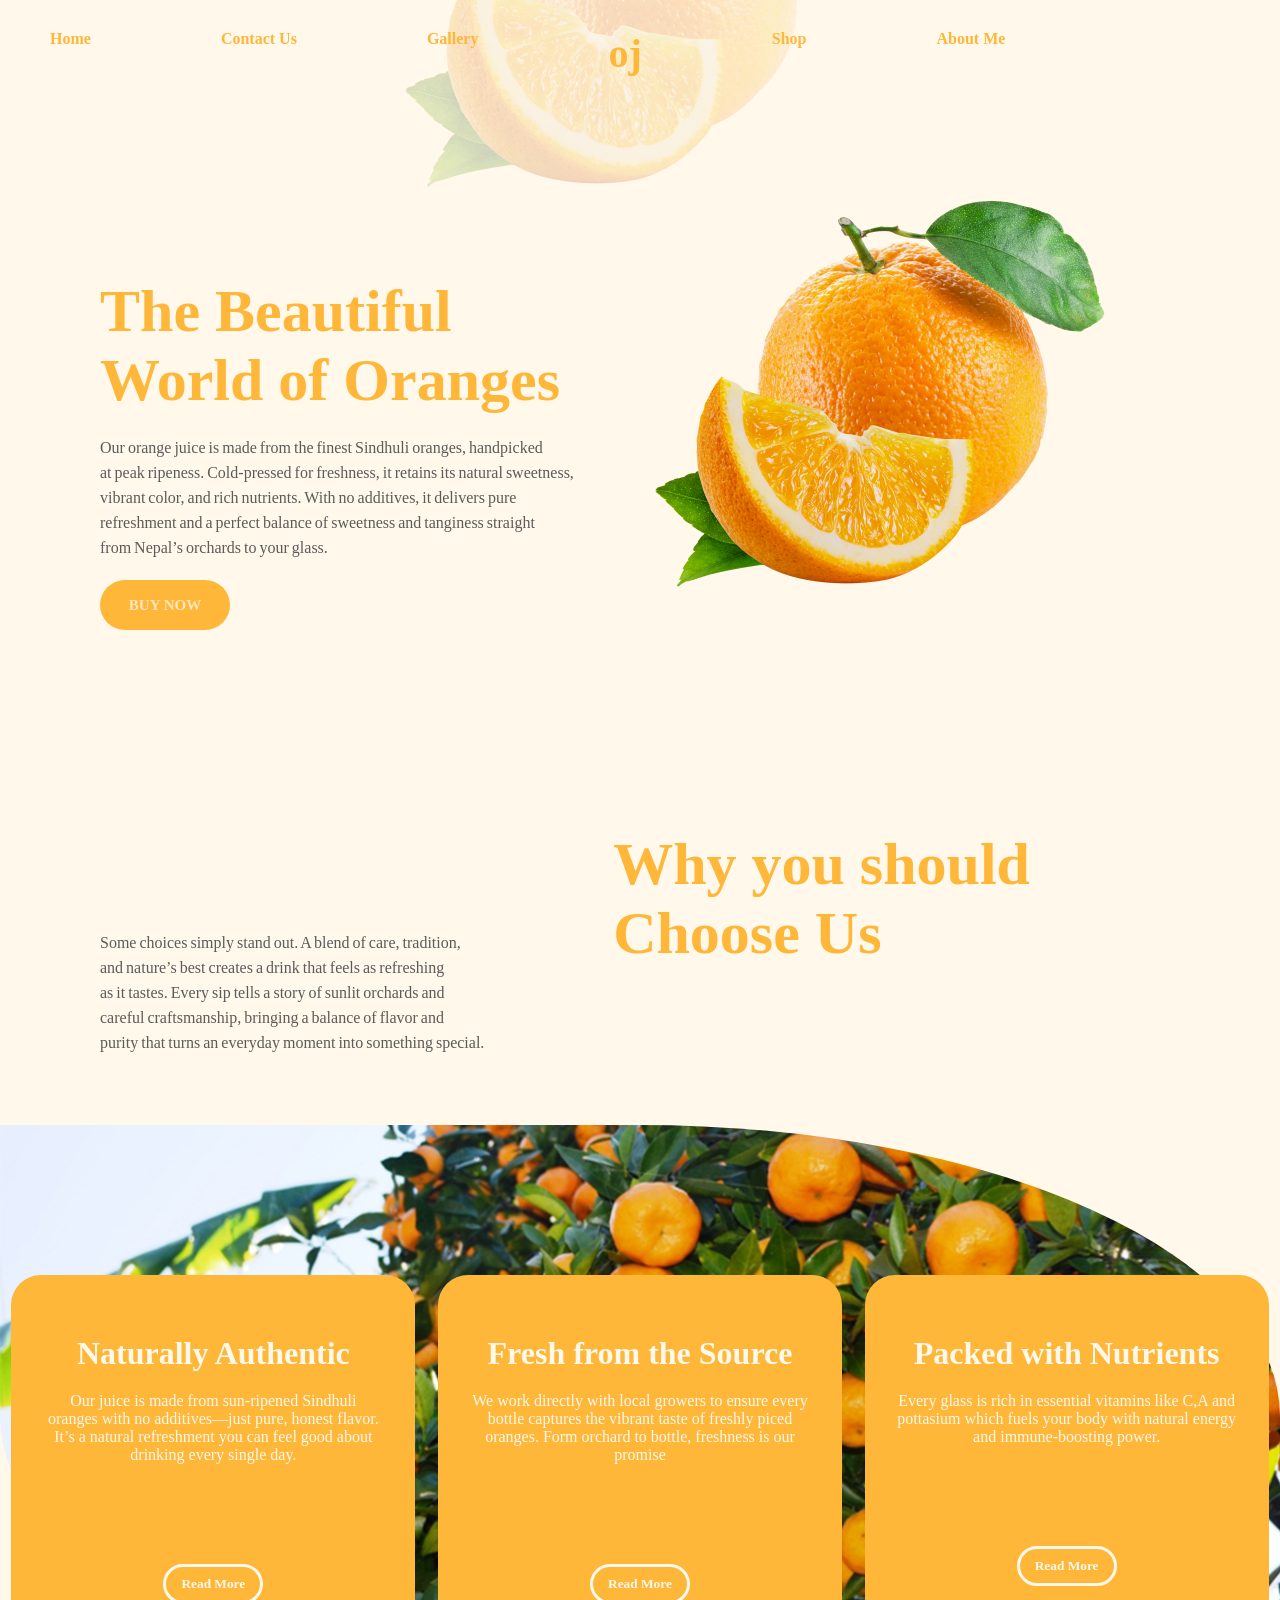
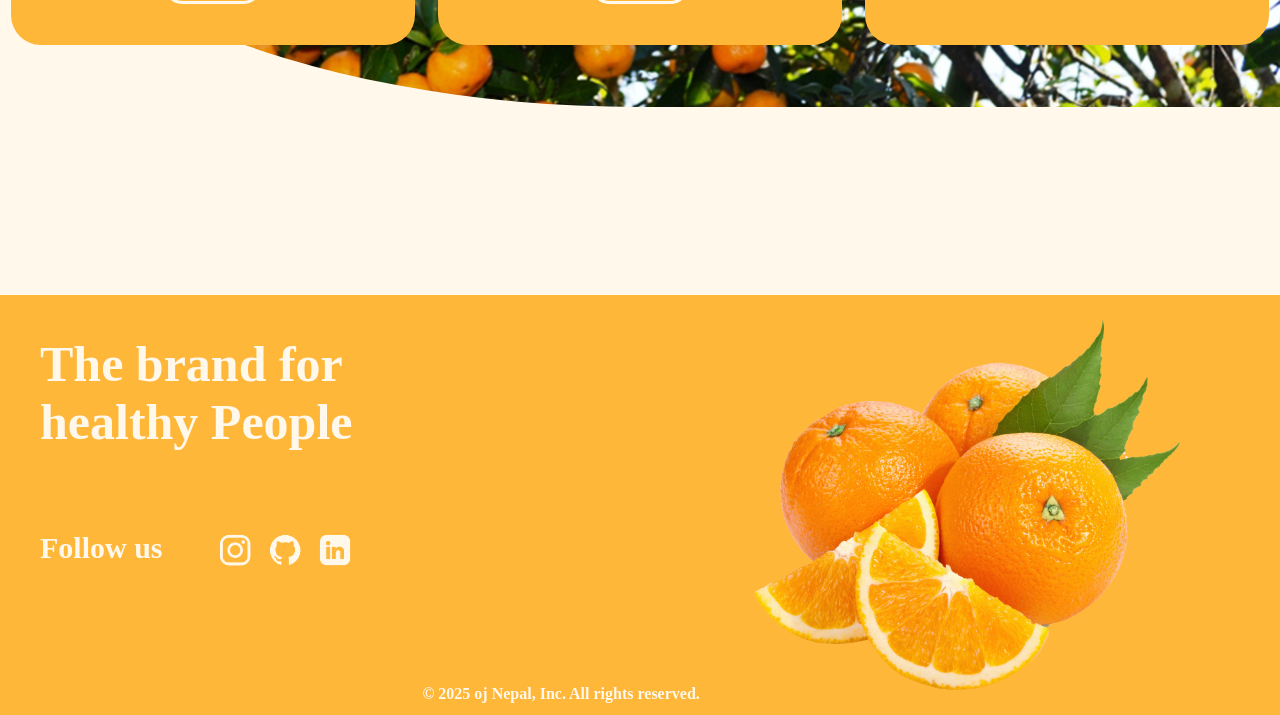
<file: index.html>
<!DOCTYPE html>
<html lang="en">
<head>
    <meta charset="UTF-8">
    <link rel="stylesheet" href="index.css">
    <meta name="viewport" content="width=device-width, initial-scale=1.0">
    <title>Home</title>
</head>
<body>
    <nav class="navbar">
        <ul>
            <li><a href="index.html">Home</a></li>
            <li><a href="contact.html">Contact Us</a></li>
            <li><a href="gallery.html">Gallery</a></li>
            <li><h1 class="header">oj</h1></li>
            <li><a href="shop.html">Shop</a></li>
            <li><a href="about.html">About Me</a></li>
            <li><a href="index.html"></a></li>
        </ul>
    </nav>
    <img class="main" src="oj1.png" alt="">
    <img class="bg" src="oj1.png" alt="">
    <div class="hometext"><h1>The Beautiful <br>World of Oranges</h1><p >Our orange juice is made from the finest Sindhuli oranges, handpicked <br>
         at peak ripeness. Cold-pressed for freshness, it retains its natural sweetness,<br>
          vibrant color, and rich nutrients. 
         With no additives, it delivers pure <br>refreshment and a perfect balance of sweetness and tanginess straight <br>
         from Nepal’s orchards to your glass.</p>
        <button>BUY NOW</button>
        </div>
        <div class="hometext2"><h1>Why you should <br>Choose Us </h1><p >Some choices simply stand out. A blend of care, tradition, <br>
            and nature’s best creates a drink that feels as refreshing <br>as it tastes. Every sip tells a story of sunlit 
             orchards and <br>careful craftsmanship, bringing a balance of flavor and <br>purity that 
             turns an everyday moment into something special.</p>
           </div>
           
           <div class="container">
           <div class="container1">
            <h1>Naturally Authentic</h1>
            <p>Our juice is made from sun-ripened Sindhuli <br>
                oranges with no additives—just pure, honest flavor. 
                 It’s a natural refreshment you can feel good about 
                  drinking every single day.</p>
                  <button><a href="">Read More </a></button>
           </div>
           <div class="container2">
            <h1>Fresh from the Source</h1>
            <p>We work directly with local growers to ensure 
                every bottle captures the vibrant taste of freshly 
                piced oranges. Form orchard to bottle, freshness is
                 our promise</p>
                 <button><a href="">Read More</a></button>
           </div>
           <div class="container3">
            <h1>Packed with Nutrients</h1>
            <p>Every glass is rich in essential vitamins like C,A  and 
                pottasium which fuels your body with natural energy and 
                immune-boosting power. </p>
                <button><a href="">Read More</a></button>
            </div>
        </div>
        <div class="wrap"><img src="banner2.jpg" alt="" class="footerbanner"></div>
        <div class="footer">
            <nav>
                <h1>The brand for <br> healthy People</h1>
                <div class="follow">
                <h2>Follow us</h2>
                <p class="maptext2">  <br>
                <a href="https://www.instagram.com/not.kalpe/" target="_blank"><img class= "instagram" src="instagram.png" alt=""></a>
                <a href="https://github.com/Kalpe-001" target="_blank"><img class= "github" src="github.png" alt=""></a>
                <a href="https://www.linkedin.com/in/abhikalp-khatri-61ba57282/" target="_blank"><img class= "linkedin" src="linkedin.png" alt=""></a></p>
            </div>
                
            </nav>
           </div>
           <p class="copyright">© 2025 oj Nepal, Inc. All rights reserved.</p>
           <img src="oj2.png" alt="" class="footerimg">
    </body>
</html>
</file>
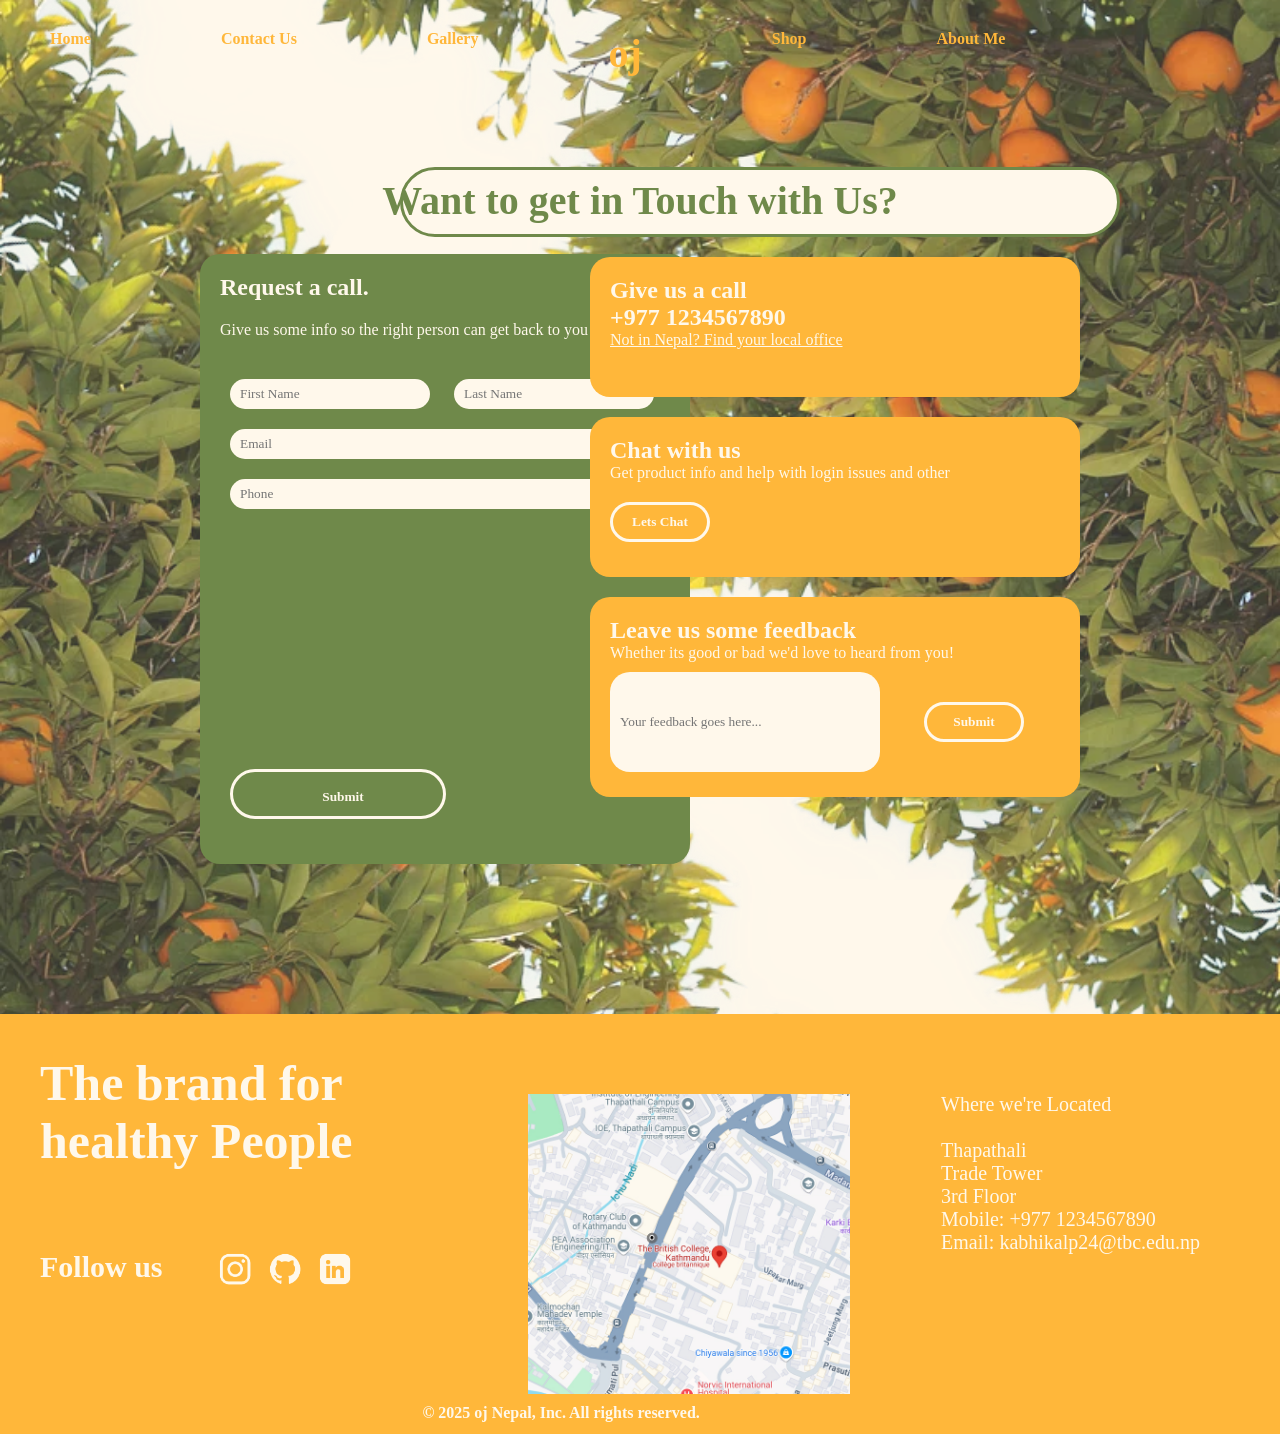
<file: contact.html>
<!DOCTYPE html>
<html lang="en">
<head>
    <meta charset="UTF-8">
    <link rel="stylesheet" href="contact.css">
    <meta name="viewport" content="width=device-width, initial-scale=1.0">
    <title>Contact</title>
</head>
<body>
    <nav class="navbar">
        <ul>
            <li><a href="index.html">Home</a></li>
            <li><a href="contact.html">Contact Us</a></li>
            <li><a href="gallery.html">Gallery</a></li>
            <li><h1 class="header">oj</h1></li>
            <li><a href="shop.html">Shop</a></li>
            <li><a href="about.html">About Me</a></li>
            <li><a href="index.html"></a></li>
        </ul>
    </nav>
    <img  class=bg1 src="bg1.png" alt="">
    <img  class=bg2 src="bg1.png" alt="">
    <div class="hometext"><button></button><h1>Want to get in Touch with Us?</h1>
       </div>
       <div class="contact">
        <h2>Request a call.</h2>
        <p>Give us some info so the right person can get back to you</p>
        <form action="">
        <input type="" placeholder="First Name" value="" id="FirstName">
        <input type="text" placeholder="Last Name" value="" id="LastName"> <br>
        <input style="width: 408px;" type="email" placeholder="Email" style="width: 367px;" value="" id="Email"> <br>
        <input style="width: 408px;" type="text" placeholder="Phone" value="" id="Phone"> 
        <button><input style="background-color: transparent" class="submit" type="submit" value="Submit" id="Submit" onclick="checkInput1()"></button>
            <script>
                function checkInput1() {
            const input = document.getElementById("FirstName").value;
            const input2= document.getElementById("LastName").value;
            const input3 = document.getElementById("Email").value;
            const input4 = document.getElementById("Phone").value;
            if (input === "" || input2=="" || input3=="" || input4=="") {
                alert("Please fill out the input field!");
            }
            else{
                alert("Credentials has been sent we will shortly get back to you")
            }
        }
            </script>
    </form>
       </div>
       <div class="call-us">
        <h2>Give us a call</h2>
        <h2>+977 1234567890</h2>
        <a href="">Not in Nepal? Find your local office</a>
       </div>
       <div class="chat">
        <h2>Chat with us</h2>
        <p>Get product info and help with login issues and other</p>
        <button>Lets Chat</button>
       </div>
       <div class="feedback">
        <h2>Leave us some feedback</h2>
        <p>Whether its good or bad we'd love to heard from you!</p>
        <input type="text" name="" id="feedback" placeholder="Your feedback goes here...">
        <button type="submit" onclick="checkInput()">Submit</button>
        <script>
            function checkInput() {
            const input = document.getElementById("feedback").value;
            if (input === "") {
                alert("Please fill out the input field!");
            }
            else{
                alert("Feedback has been sent!")
            }
        }
        </script>
    </div>
       <div class="footer">
        <nav>
            <h1>The brand for <br> healthy People</h1>
            <div class="follow">
            <h2>Follow us</h2>
            <p class="maptext2">  <br>
            <a href="https://www.instagram.com/not.kalpe/" target="_blank"><img class= "instagram" src="instagram.png" alt=""></a>
            <a href="https://github.com/Kalpe-001" target="_blank"><img class= "github" src="github.png" alt=""></a>
            <a href="https://www.linkedin.com/in/abhikalp-khatri-61ba57282/" target="_blank"><img class= "linkedin" src="linkedin.png" alt=""></a></p>
        </div>
            <a href="https://www.google.com/maps/place/The+British+College,+Kathmandu/@27.6921341,85.3169434,17z/data=!3m1!4b1!4m6!3m5!1s0x39eb19b19295555f:0xabfe5f4b310f97de!8m2!3d27.6921341!4d85.3195183!16s%2Fg%2F11bw8f8gc4?entry=ttu&g_ep=EgoyMDI1MDQwNy4wIKXMDSoASAFQAw%3D%3D" target="_blank"><img class="map" src="map.jpg" alt=""></a>
            <p class="maptext">Where we're Located <br> <br>
            Thapathali <br>
            Trade Tower <br>
            3rd Floor <br>
            Mobile: +977 1234567890 <br>
            Email: kabhikalp24@tbc.edu.np<br>
            </p>
        </nav>
       </div>
       <p class="copyright">© 2025 oj Nepal, Inc. All rights reserved.</p>
</body>
</html>
</file>
<file: index.css>
*{
    padding: 0%;
    margin: 0;
    font-family: montserrat;
}
body{
    max-width: 1320px;
    background-color: rgb(255, 248, 235);
    margin: 0 auto;
}
.navbar{
    display: flex;
    align-items: center;
}
.navbar ul{
    display: flex;
    justify-content: center;
    gap:30px;
    margin: 0;
    padding-top: 10px;
}
.navbar li{
    padding-top: 20px;
    display: inline-block;
    padding-left: 50px;
    padding-right: 50px;
}
.navbar a{
    color: rgb(255, 183, 58);
    text-decoration: none;
    font-weight: bold;
}
.navbar a:active{
    color: rgb(91, 91, 91);
}

.header{
    font-size: 40px;;
    color:rgb(255, 183, 58);
}
.navbar{
    background-color: transparent;

}
.main{
    height: 500px;
    position: absolute;
    overflow: hidden;
    top:150px;
    right: 150px;
}
.bg{
    height: 500px;
    position: absolute;
    overflow: hidden;
    top:-250px;
    right: 400px;
    opacity: 20%;
    z-index: -1;
}
.vine{
    height: 400px;
    position: absolute;
    overflow: hidden;
    top:250px;
    left: -130px;
    z-index: -1;

}
.hometext{
    padding-top: 200px;
    padding-left: 100px;
}
.hometext h1{
    font-size: 60px;
    color: rgb(255, 183, 58);
}
.hometext p{
    font-weight: 500;
    padding-top: 20px;
    word-spacing: -1px;
    line-height: 25px;
    color:rgb(91, 91, 91);
    padding-bottom: 20px;
}
.hometext2{
    padding-top: 200px;
    padding-left: 100px;
}
.hometext2 h1{
    position: absolute;
    right: 250px;
    font-size: 60px;
    color: rgb(255, 183, 58);
}
.hometext2 p{
    margin-top: 100px;
    font-weight: 500;
    word-spacing: -1px;
    line-height: 25px;
    color:rgb(91, 91, 91);
    padding-bottom: 20px;
}
.hometext button{
    color: rgb(255, 230, 187);
    font-size: 15px;
    font-weight: bold;
    height: 50px;
    width:130px;
    border-radius: 25px;
    border: none;
    background-color:rgb(255, 183, 58);
}
.hometext button:hover{
    cursor:pointer;
    color:rgb(255, 224, 171);
    background-color: rgb(253, 191, 85);
}
.container{ 
    max-width: 1320px;
    display: flex;
    margin: 0 auto;
    justify-content: center;  
    padding-top: 200px;
    padding-bottom: 100px;
}
.container1{

    width: 30%;
    border-radius: 30px;
    padding:10px;
    text-align: center;
    background-color:rgb(255, 183, 58);;
    height: 350px;
    margin-left: auto;
    margin-right: auto;

}
.container1 h1{
    color: rgb(255, 248, 235);
    padding-top: 50px;
    padding-bottom: 20px;
}
.container1 p{
    color:  rgb(255, 248, 235);
    padding-left:20px;
    padding-right: 20px;
}
.container1 button{
    height: 40px;
    width: 100px;
    border-radius: 20px;
    margin-top: 100px;
    border:solid 3px rgb(255, 248, 235);
    background-color: transparent;
    text-align: center;
}
.container1 a{
    text-decoration: none;
    font-weight: bold;
    color: rgb(255, 248, 235);;
}
.container2{
    width: 30%;
    border-radius: 30px;
    padding:10px;
    text-align: center;
    background-color:rgb(255, 183, 58);;
    height: 350px;
    margin-left: auto;
    margin-right: auto;
}
.container2 h1{
    color:  rgb(255, 248, 235);
    padding-top: 50px;
    padding-bottom: 20px;
}
.container2 p{
    color:  rgb(255, 248, 235);
    padding-left:20px;
    padding-right: 20px;
}
.container2 button{
    height: 40px;
    width: 100px;
    border-radius: 20px;
    margin-top: 100px;
    border:solid 3px rgb(255, 248, 235);
    background-color: transparent;
    text-align: center;
}
.container2 a{
    text-decoration: none;
    font-weight: bold;
    color: rgb(255, 248, 235);;
}
.container3{
    width: 30%;
    border-radius: 30px;
    padding:10px;
    text-align: center;
    background-color:rgb(255, 183, 58);;
    height: 350px;
    margin-left: auto;
    margin-right: auto;
}
.container3 h1{
    color:  rgb(255, 248, 235);
    padding-top: 50px;
    padding-bottom: 20px;
}
.container3 p{
    color:  rgb(255, 248, 235);
    padding-left:20px;
    padding-right: 20px;
}
.container3 button{
    height: 40px;
    width: 100px;
    border-radius: 20px;
    margin-top: 100px;
    border:solid 3px rgb(255, 248, 235);
    background-color: transparent;
    text-align: center;
}
.container3 a{
    text-decoration: none;
    font-weight: bold;
    color: rgb(255, 248, 235);;
}
.footerbanner{
    position: absolute;
    z-index: -1;
    width: 100%;
    left: 0;
    top: 1125px;
    border-radius: 1px 50%;



}
.footer{
    background-color: rgb(255, 183, 58);
    width: 100%;
    position: absolute;
    margin-top: 150px;
    left:0px;
    height: 420px;
}
.footer h1{
    padding: 40px;
    font-size: 50px;
    color: rgb(255, 248, 235);
}
.map{
    height: 300px ;
    position: absolute;
    right: 430px;
    bottom: 40px;
}
.maptext{
    font-weight: 500;
    font-size: 20px;
    color: rgb(255, 248, 235);
    position: absolute;
    right: 80px;
    bottom: 180px;
}
.maptext2{
    font-weight: 500;
    font-size: 20px;
    color: rgb(255, 248, 235);
    position: absolute;
    left: 40px;
    bottom: 100px;
}
.maptext2 img{
    position: absolute;
    bottom: 30px;
    z-index: 1;
}
.maptext2 a{
    text-decoration: none;
    color: rgb(255, 248, 235);
}
.maptext2 a:hover{
    text-decoration: none;
    color: rgb(187, 180, 165);
}
.footer h2{
margin-bottom: 100px;
    padding: 40px;
    font-size: 30px;
    color: rgb(255, 248, 235);

}
.instagram{
    left: 170px;
    height: 50px;
}
.github{

    left: 220px;
    height: 50px;
}
.linkedin{
    left: 270px;
    height: 50px;
}
.follow{
    position:absolute;

}
.copyright{
    position: absolute;
    margin-top: 540px;
    z-index: 1;
    margin-left: 33%;
    font-weight: 600;
    color: rgb(255, 248, 235);
}
.footerimg{
    height: 370px;
    position: absolute;
    right: 100px;
    top:1920px;
    opacity: 90%;
}
</file>
<file: contact.css>
*{
    padding: 0%;
    margin: 0;
    font-family: montserrat;
}
body{
    max-width: 1320px;
    width: 100%;
    background-color: rgb(255, 248, 235);
    overflow: scroll;
    margin: 0 auto;
}
.navbar{
    display: flex;
    align-items: center;

}
.navbar ul{
    display: flex;
    justify-content: center;
    gap:30px;
    margin: 0;
    padding-top: 10px;
}
.navbar li{
    padding-top: 20px;
    display: inline-block;
    padding-left: 50px;
    padding-right: 50px;


}
.navbar a{
    color: rgb(255, 183, 58);
    text-decoration: none;
    font-weight: bold;
}
.header{
    font-size: 40px;
    color:rgb(255, 183, 58);
}

.hometext{
    text-align: center;
}
.hometext h1{
    padding-top: 100px;
    font-size: 40px;
    color:rgb(111, 137, 74);

}

.hometext button{
    position: absolute;
    margin-top: 90px;
    height: 70px;
    width: 720px;
    left: 400px;
    z-index: -1;
    background-color: rgb(255, 248, 235);
    border: solid 3px rgb(111, 137, 74);
    border-radius: 35px;
}
.hometext p{
    font-weight: 500;
    padding-top: 20px;
    word-spacing: -1px;
    line-height: 25px;
    color:rgb(91, 91, 91);
    padding-bottom: 20px;
}
.img{
    background-size: cover;
    position: absolute;
    z-index: index -1;
}
.contact{
    background-color:rgb(111, 137, 74);
    margin-top: 30px;
    height: 570px;
    width: 450px;
    margin-left: 200px;
    margin-right: auto;
    color: rgb(255, 248, 235);
    padding: 20px;
    border-radius: 20px;
}
.contact p{
    padding-top: 20px;
    padding-bottom: 30px;
}
.contact input{
    height: 30px;
    width: 190px;
    margin: 10px;
    border: none;
    border-radius: 15px;
    background-color: rgb(255, 248, 235);
    padding-left: 10px;
}
.contact button{
    height: 50px;
    background-color: transparent;
    margin-right: 30px;
    margin-top: 250px;
    margin-left: 10px;
    border:solid 3px rgb(255, 248, 235);
    border-radius:25px;
}
.submit{
    padding-left: 10px;
    font-weight: 700;
    color: rgb(255, 248, 235);

}
.call-us{
    position: absolute;
    right: 200px;
    top: 257px;
    height: 100px;
    width: 450px;
    background-color: rgb(255, 183, 58);
    padding: 20px;
    color: rgb(255, 248, 235);
    border-radius: 20px;
}
.call-us a{
    color: rgb(255, 248, 235);
}
.chat{
    position: absolute;
    right: 200px;
    top: 417px;
    height: 120px;
    width: 450px;
    background-color: rgb(255, 183, 58);
    padding: 20px;
    color: rgb(255, 248, 235);
    border-radius: 20px;
}
.chat button{
    width: 100px;
    height: 40px;
    color: rgb(255, 248, 235);
    background-color: transparent;
    border: solid 3px;
    margin-top: 20px;
    border-radius: 20px;
    font-weight: 600;
}
.feedback{
    position: absolute;
    right: 200px;
    top: 597px;
    height: 160px;
    width: 450px;
    background-color: rgb(255, 183, 58);
    padding: 20px;
    color: rgb(255, 248, 235);
    border-radius: 20px;
}
.feedback input{
    margin-top: 10px;
    height: 80px;
    width: 250px;
    border: none;
    padding:10px;
    border-radius:20px;
    background-color: rgb(255, 248, 235);

}
.feedback button{
    margin-left: 40px;
    width: 100px;
    height: 40px;
    color: rgb(255, 248, 235);
    background-color: transparent;
    border: solid 3px;
    border-radius: 20px;
    font-weight: 600;
}
.bg1{
    width: 1320px;
    position: absolute;
    padding: 0px;
    z-index: -1;
    left: 0px;
    top: 0;
    opacity: 80%;
}
.bg2{
    transform: scale(-1,-1);
    width: 1320px;
    position: absolute;
    padding: 0px;
    z-index: -1;
    right: 0px;
    top: 0;
    opacity: 80%;
}
.footer{
    background-color: rgb(255, 183, 58);
    width: 100%;
    position: absolute;
    margin-top: 150px;
    left:0px;
    height: 420px;
}
.footer h1{
    padding: 40px;
    font-size: 50px;
    color: rgb(255, 248, 235);
}
.map{
    height: 300px ;
    position: absolute;
    right: 430px;
    bottom: 40px;
}
.maptext{
    font-weight: 500;
    font-size: 20px;
    color: rgb(255, 248, 235);
    position: absolute;
    right: 80px;
    bottom: 180px;
}
.maptext2{
    font-weight: 500;
    font-size: 20px;
    color: rgb(255, 248, 235);
    position: absolute;
    left: 40px;
    bottom: 100px;
}
.maptext2 img{
    position: absolute;
    bottom: 30px;
    z-index: 1;
}
.maptext2 a{
    text-decoration: none;
    color: rgb(255, 248, 235);
}
.maptext2 a:hover{
    text-decoration: none;
    color: rgb(187, 180, 165);
}
.footer h2{
margin-bottom: 100px;
    padding: 40px;
    font-size: 30px;
    color: rgb(255, 248, 235);

}
.instagram{
    left: 170px;
    height: 50px;
}
.github{

    left: 220px;
    height: 50px;
}
.linkedin{
    left: 270px;
    height: 50px;
}
.follow{
    position:absolute;

}
.copyright{
    position: absolute;
    margin-top: 540px;
    z-index: 1;
    margin-left: 33%;
    font-weight: 600;
    color: rgb(255, 248, 235);
}
</file>
